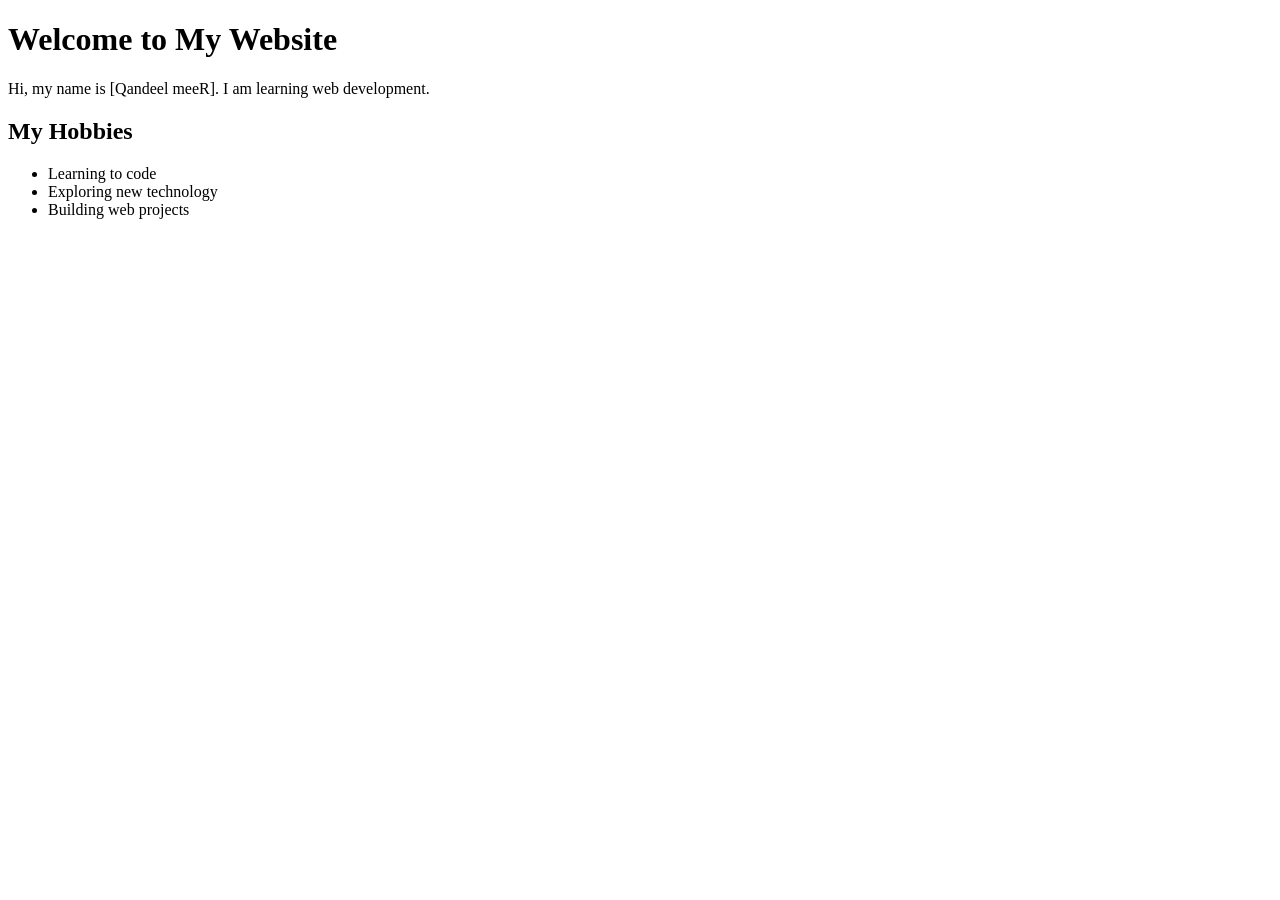
<file: index.html>
<!DOCTYPE html>
<html>
<head>
    <title>My Portfolio</title>
</head>
<body>
    <h1>Welcome to My Website</h1>
    <p>Hi, my name is [Qandeel meeR]. I am learning web development.</p>
    
    <h2>My Hobbies</h2>
    <ul>
        <li>Learning to code</li>
        <li>Exploring new technology</li>
        <li>Building web projects</li>
    </ul>
</body>
</html>
</file>
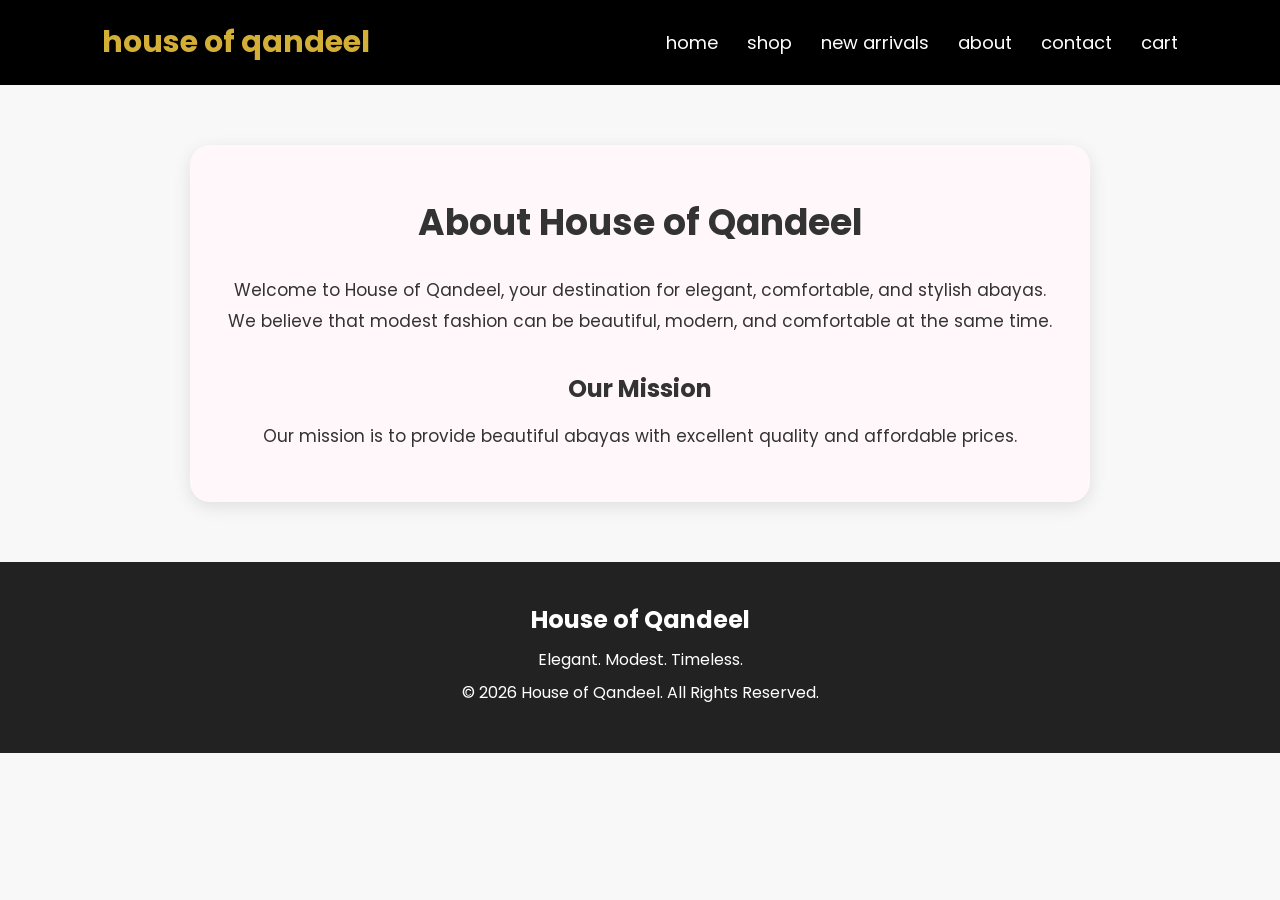
<file: about.html>
<!DOCTYPE html>
<html lang="en">

<head>
    <meta charset="UTF-8">
    <meta name="viewport" content="width=device-width, initial-scale=1.0">
    <title>About | House of Qandeel</title>
    <link rel="stylesheet" href="style.css">
</head>

<body>

<header>

    <div class="logo">
        house of qandeel
    </div>

    <nav>
        <a href="index.html">home</a>
        <a href="shop.html">shop</a>
        <a href="new-arrivals.html">new arrivals</a>
        <a href="about.html">about</a>
        <a href="contact.html">contact</a>
        <a href="cart.html">cart</a>
    </nav>

</header>

<section class="about">

    <h1>About House of Qandeel</h1>

    <p>
        Welcome to House of Qandeel, your destination for elegant,
        comfortable, and stylish abayas.
    </p>

    <p>
        We believe that modest fashion can be beautiful, modern,
        and comfortable at the same time.
    </p>

    <h2>Our Mission</h2>

    <p>
        Our mission is to provide beautiful abayas with excellent
        quality and affordable prices.
    </p>

</section>

<footer>

    <h2>House of Qandeel</h2>

    <p>Elegant. Modest. Timeless.</p>

    <p>© 2026 House of Qandeel. All Rights Reserved.</p>

</footer>

<script src="script.js"></script>

</body>
</html>
</file>
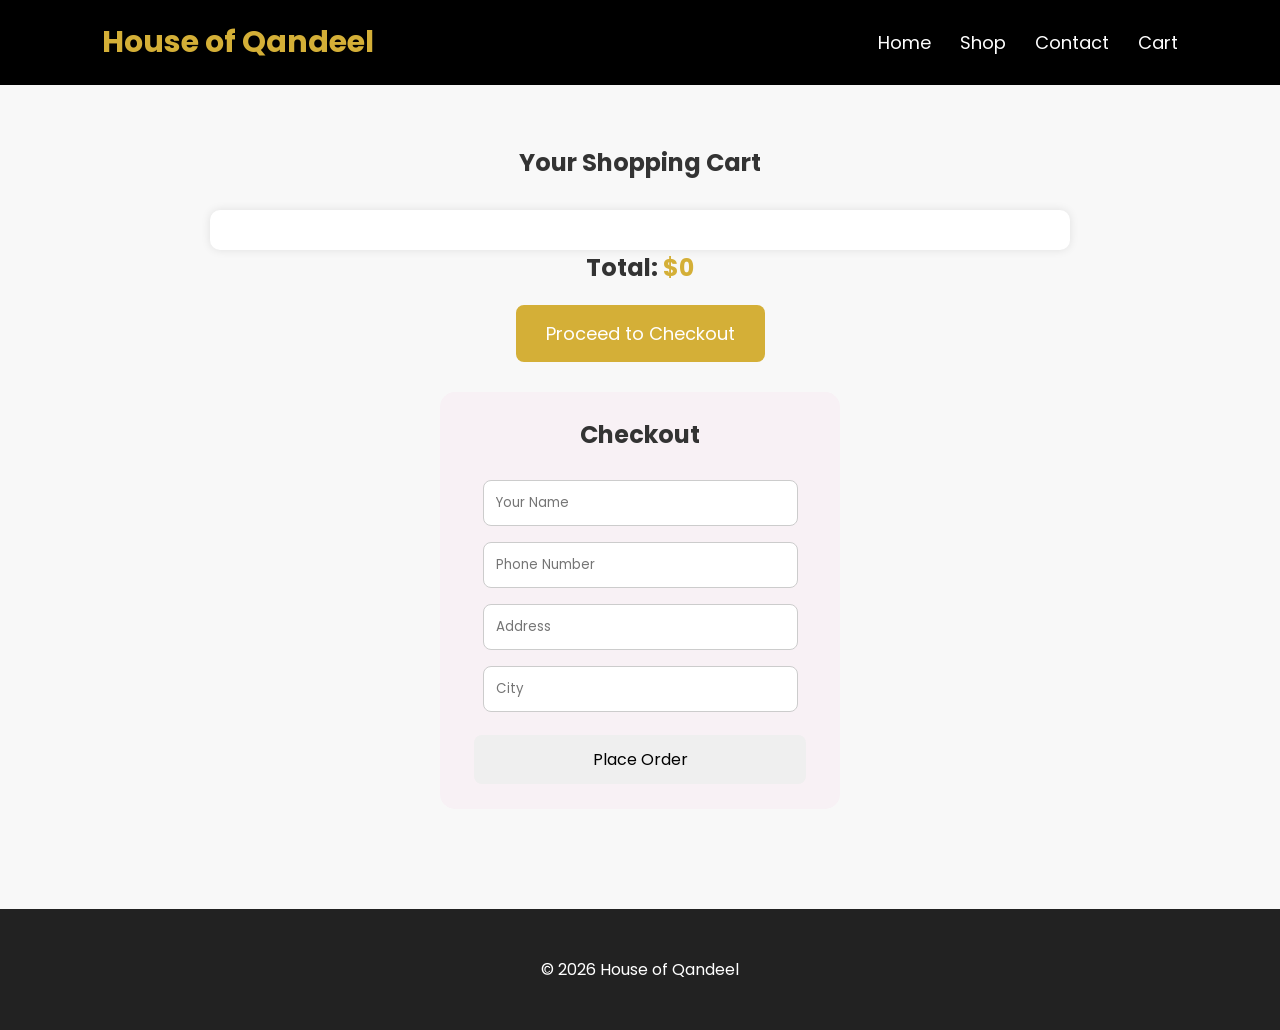
<file: cart.html>
<!DOCTYPE html>
<html lang="en">
<head>
    <meta charset="UTF-8">
    <meta name="viewport" content="width=device-width, initial-scale=1.0">
    <title>Shopping Cart | House of Qandeel</title>
    <link rel="stylesheet" href="style.css">
</head>
<body>

<header>

<div class="logo">House of Qandeel</div>

<nav>
<a href="index.html">Home</a>
<a href="shop.html">Shop</a>
<a href="contact.html">Contact</a>
<a href="cart.html">Cart</a>
</nav>

</header>

<section class="cart">

<h1>Your Shopping Cart</h1>

<div id="cart-items">

<p>Your cart is empty.</p>

</div>

<h2>Total: <span id="total">$0</span></h2>

<button class="checkout-btn">
Proceed to Checkout
</button>
<div class="checkout-form">

    <h2>Checkout</h2>

    <input type="text" id="customer-name" placeholder="Your Name">

    <input type="text" id="phone" placeholder="Phone Number">

    <input type="text" id="address" placeholder="Address">

    <input type="text" id="city" placeholder="City">

    <button id="place-order">Place Order</button>

</div>

</section>

<footer>

<p>© 2026 House of Qandeel</p>

</footer>

<script src="script.js"></script>

</body>
</html>
</file>
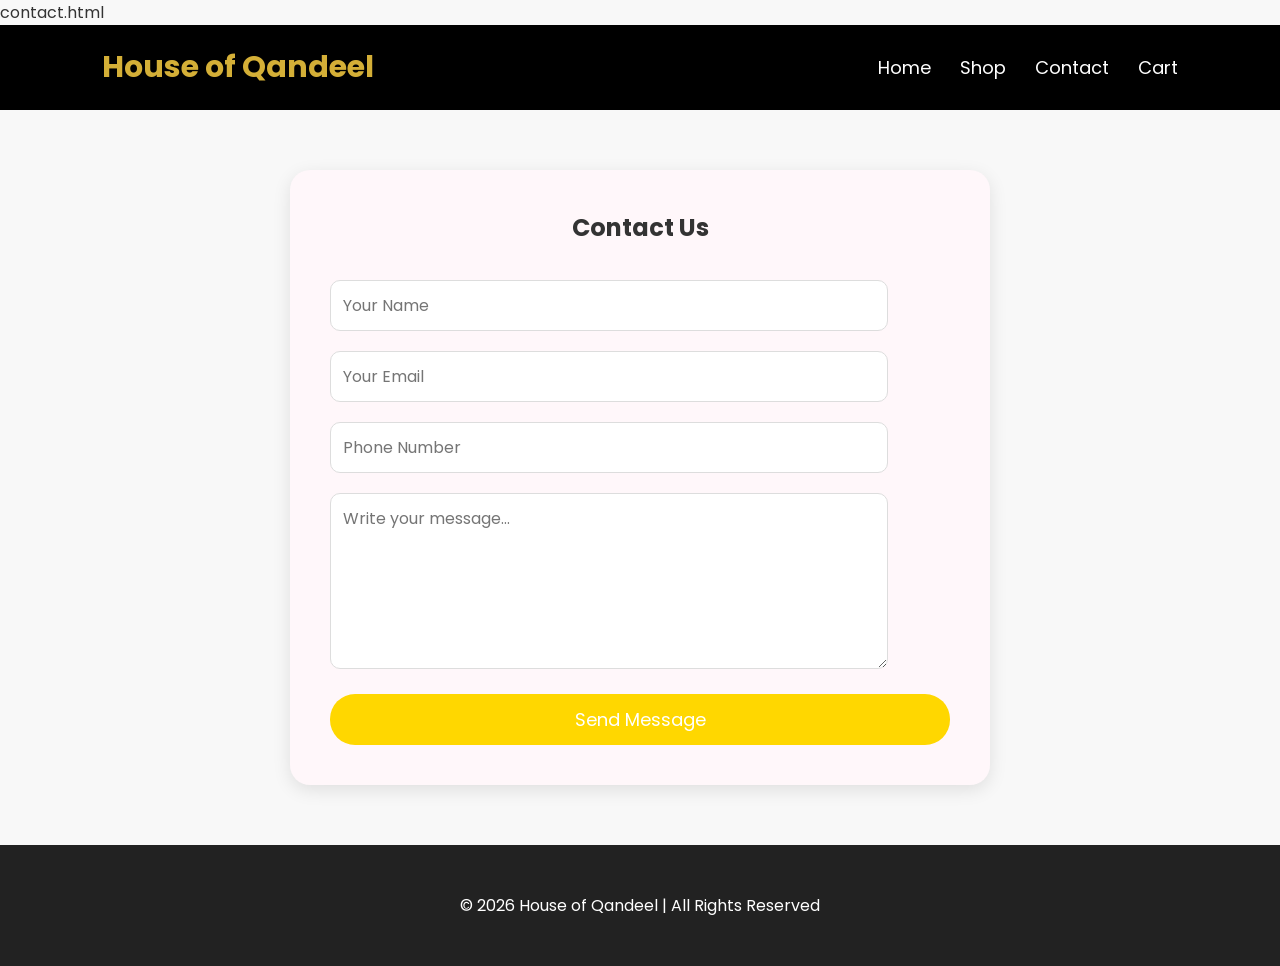
<file: contact.html>
contact.html
<!DOCTYPE html>
<html lang="en">
<head>
    <meta charset="UTF-8">
    <meta name="viewport" content="width=device-width, initial-scale=1.0">
    <title>Contact | House of Qandeel</title>
    <link rel="stylesheet" href="style.css">
</head>
<body>

<header>

<div class="logo">House of Qandeel</div>

<nav>
<a href="index.html">Home</a>
<a href="shop.html">Shop</a>
<a href="contact.html">Contact</a>
<a href="cart.html">Cart</a>
</nav>
</header>

<section class="contact">

<h1>Contact Us</h1>

<form class="contact-form">

<input type="text" placeholder="Your Name" required>

<input type="email" placeholder="Your Email" required>

<input type="tel" placeholder="Phone Number">

<textarea placeholder="Write your message..." rows="6"></textarea>

<button type="submit">Send Message</button>

</form>

</section>

<footer>

<p>© 2026 House of Qandeel | All Rights Reserved</p>

</footer>

<script src="script.js"></script>

</body>
</html>
</file>
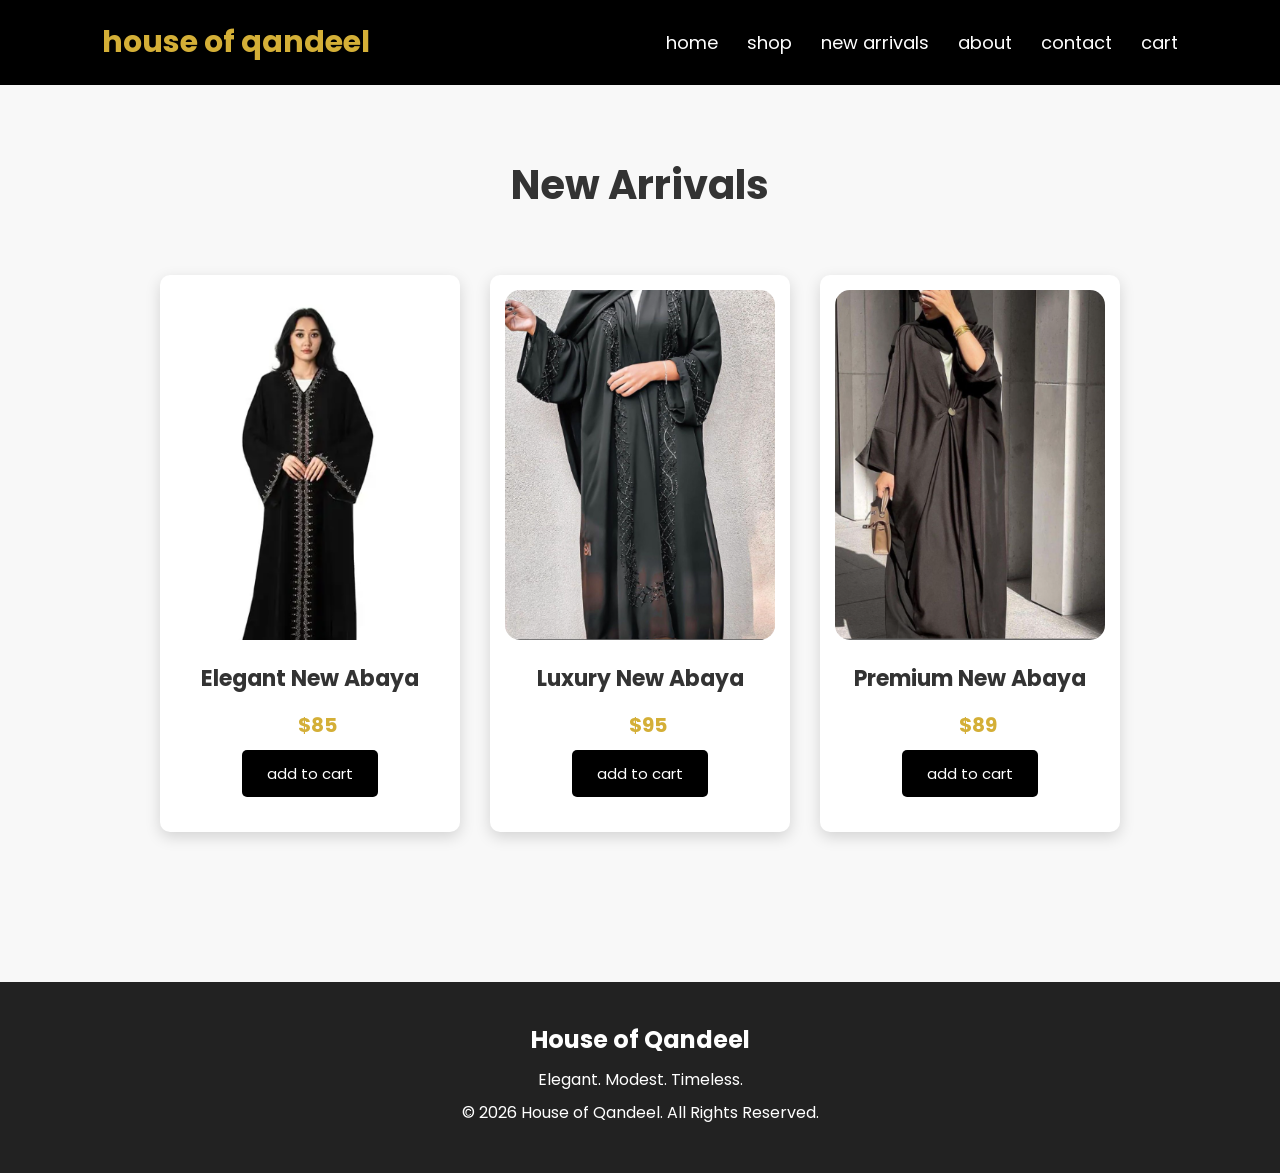
<file: new-arrivals.html>
<!DOCTYPE html>
<html lang="en">

<head>
    <meta charset="UTF-8">
    <meta name="viewport" content="width=device-width, initial-scale=1.0">
    <title>New Arrivals | House of Qandeel</title>
    <link rel="stylesheet" href="style.css">
</head>

<body>

<header>

    <div class="logo">
        house of qandeel
    </div>

    <nav>
        <a href="index.html">home</a>
        <a href="shop.html">shop</a>
        <a href="new-arrivals.html">new arrivals</a>
        <a href="about.html">about</a>
        <a href="contact.html">contact</a>
        <a href="cart.html">cart</a>
    </nav>

</header>

<section class="shop">

    <h1>New Arrivals</h1>

    <div class="product-container">

        <div class="product">
            <img src="images/abaya1.PNG" alt="New Abaya">
            <h3>Elegant New Abaya</h3>
            <p>$85</p>
            <button>add to cart</button>
        </div>

        <div class="product">
            <img src="images/abaya2.PNG" alt="New Abaya">
            <h3>Luxury New Abaya</h3>
            <p>$95</p>
            <button>add to cart</button>
        </div>

        <div class="product">
            <img src="images/abaya3.PNG" alt="New Abaya">
            <h3>Premium New Abaya</h3>
            <p>$89</p>
            <button>add to cart</button>
        </div>

    </div>

</section>

<footer>

    <h2>House of Qandeel</h2>

    <p>Elegant. Modest. Timeless.</p>

    <p>© 2026 House of Qandeel. All Rights Reserved.</p>

</footer>

<script src="script.js"></script>

</body>
</html>
</file>
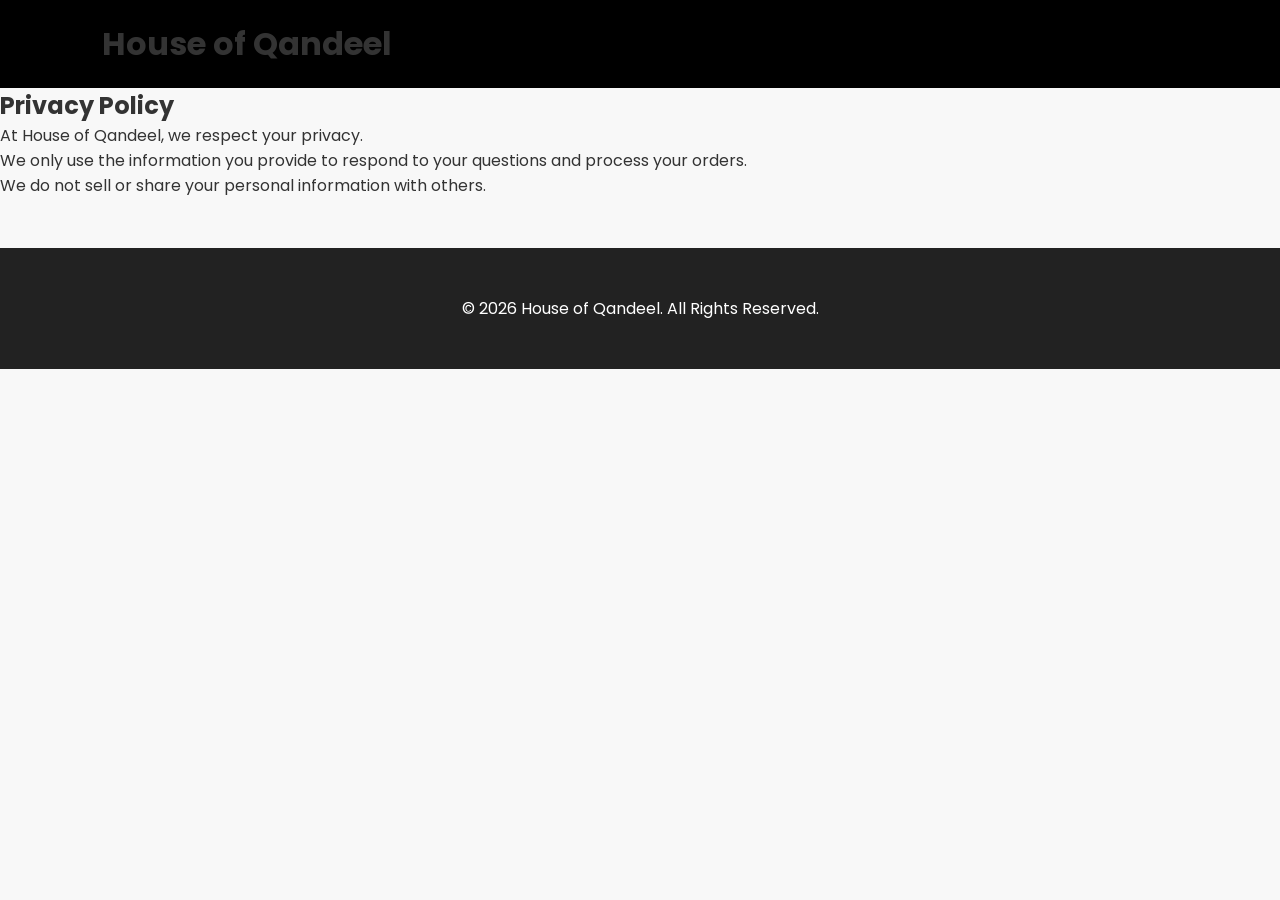
<file: privacy.html>
<!DOCTYPE html>
<html lang="en">
<head>
    <meta charset="UTF-8">
    <meta name="viewport" content="width=device-width, initial-scale=1.0">
    <title>Privacy Policy | House of Qandeel</title>
    <link rel="stylesheet" href="style.css">
</head>
<body>

    <header>
        <h1>House of Qandeel</h1>
    </header>

    <main>
        <h2>Privacy Policy</h2>

        <p>At House of Qandeel, we respect your privacy.</p>

        <p>We only use the information you provide to respond to your questions and process your orders.</p>

        <p>We do not sell or share your personal information with others.</p>
    </main>

    <footer>
        <p>© 2026 House of Qandeel. All Rights Reserved.</p>
    </footer>

</body>
</html>
</file>
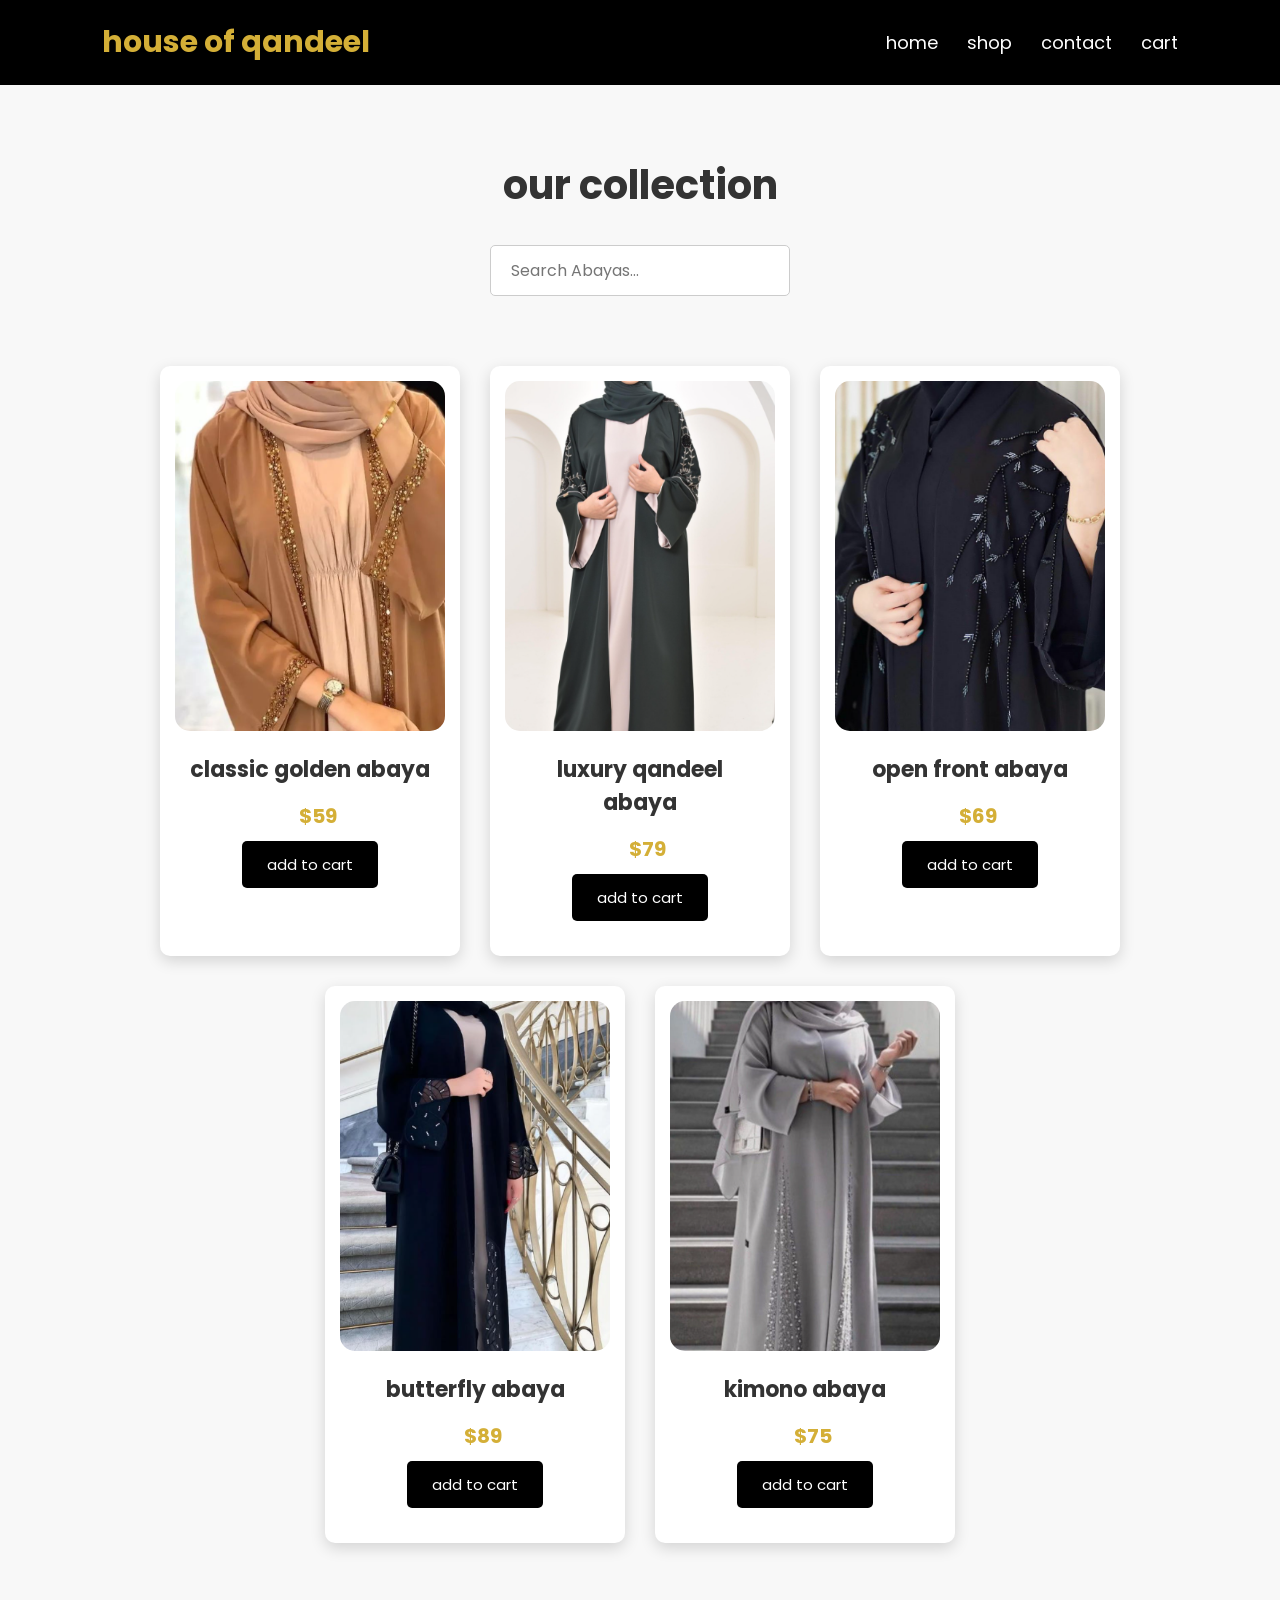
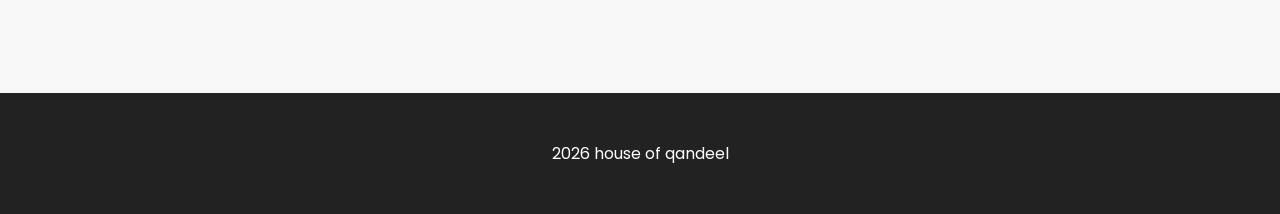
<file: shop.html>
<!DOCTYPE html>
<html lang="en">
<head>
    <meta charset="UTF-8">
    <meta name="viewport" content="width=device-width, initial-scale=1.0">
    <title>shop|house of qandeel</title>
    <link rel="stylesheet" href="style.css">
</head>
<body>
    <header>
        <div class="logo">
house of qandeel
        </div>
        <nav>
            <a href="index.html">home</a>
            <a href="shop.html">shop</a>
            <a href="contact.html">contact</a>
            <a href="cart.html">cart</a>
        </nav>
    </header>
    <section class="shop">
        <h1>our collection</h1>
       <input type="text" id="search" placeholder="Search Abayas..." class="search-box">
        <div class="product-container">
            <div class="product">
                <img src="images/abaya4.PNG" alt="golden abaya">
                <h3>classic golden abaya</h3>
                <p>$59</p>
                <button>add to cart</button>
            </div>
            <div class="product">
                <img src="images/abaya5.PNG" alt="stylish abaya">
                <h3>luxury qandeel abaya</h3>
                <p>$79</p>
                <button>add to cart</button>
                </div>
                <div class="product">
                    <img src="images/abaya6.PNG" alt="open abaya">
                    <h3>open front abaya</h3>
                    <p>$69</p>
                    <button>add to cart</button>
                </div>
                <div class="product">
                    <img src="images/abaya7.PNG" alt="coat style">
                    <h3>butterfly abaya</h3>
                    <p>$89</p>
                    <button>add to cart</button>
                </div>
                <div class="product">
                    <img src="images/abaya8.PNG" alt="simple abaya">
                    <h3>kimono abaya</h3>
                    <p>$75</p>
                    <button>add to cart</button>
                </div>
                </div>
    </section>
    <footer>
        <p>2026 house of qandeel</p>
    </footer>
    <script src="script.js"></script>
</body>
</html>
</file>
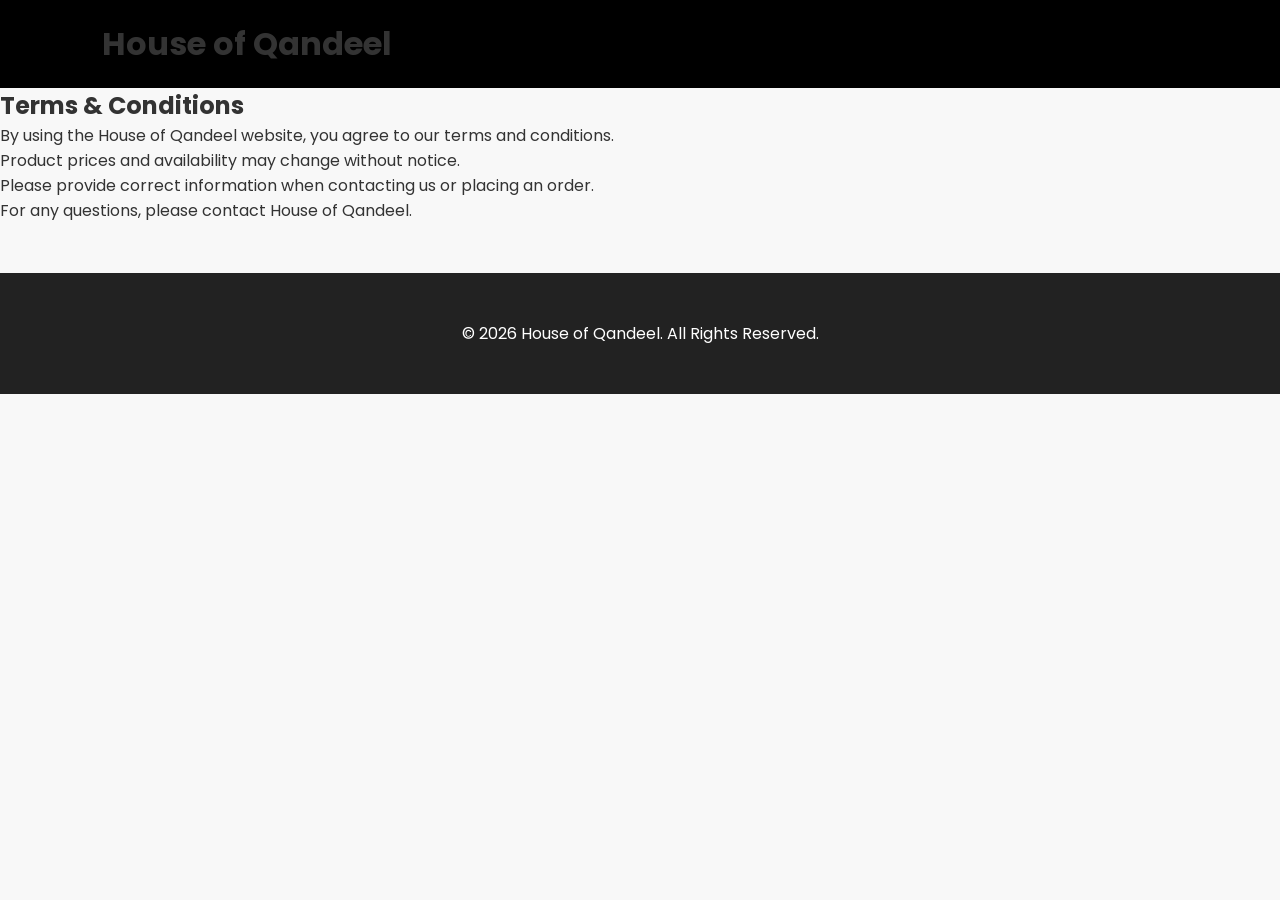
<file: terms.html>
<!DOCTYPE html>
<html lang="en">
<head>
    <meta charset="UTF-8">
    <meta name="viewport" content="width=device-width, initial-scale=1.0">
    <title>Terms & Conditions | House of Qandeel</title>
    <link rel="stylesheet" href="style.css">
</head>
<body>

    <header>
        <h1>House of Qandeel</h1>
    </header>

    <main>
        <h2>Terms & Conditions</h2>

        <p>By using the House of Qandeel website, you agree to our terms and conditions.</p>

        <p>Product prices and availability may change without notice.</p>

        <p>Please provide correct information when contacting us or placing an order.</p>

        <p>For any questions, please contact House of Qandeel.</p>
    </main>

    <footer>
        <p>© 2026 House of Qandeel. All Rights Reserved.</p>
    </footer>

</body>
</html>
</file>
<file: style.css>
@import url('https://fonts.googleapis.com/css2?family=Poppins:wght@300;400;500;600;700&display=swap');

*{
    margin:0;
    padding:0;
    box-sizing:border-box;
    font-family:'poppins', sans-serif;
}
body{
    background: #f8f8f8;
    color: #333;
}
header{
    background: #000;
    display: flex;
    justify-content: space-between;
    align-items: center;
    padding: 20px 8%;
    position: sticky;
    top: 0;
}
logo{
    color: #d4af37;
    font-size: 30px;
    font-weight: bold;
}
nav a{
    text-decoration: none;
    color: white;
    margin-left: 25px;
    font-size: 18px;
    transition: 3s;
}
nav a:hover{
    color: #d4af3f;
}
.hero{
    height: 80vh;
    background: linear-gradient(rgba(0,0,0,.5),rgba(0,0,0,.5)),
    url("images/hero.jpg");
    background-size: cover;
    background-position: center;
    display: flex;
    flex-direction: column;
    justify-content: center;
    align-items: center;
    text-align: center;
    color: white;
}
.hero h1{
    font-size: 55px;
}
.hero p{
    font-size: 22px;
    margin: 22px 0;
}
.btn{
    background: #d4af37;
    color: white;
    text-decoration: none;
    padding: 15px 35px;
    border-radius: 30px;
    font-size: 18px;
}
.btn:hover{
    background: black;
}
.products{
    padding: 70px 8%;
}  
.products h2{
    text-align: center;
    margin-bottom: 40px;
    font-size: 40px;

}
.product img {
    width: 100%;
    height: 350px;
    object-fit: cover;
    border-radius: 15px;
    transition: 0.3s;
}

.product img:hover {
    transform: scale(1.03);
}
.hero-content h1 {
    color: #d4af37;
    text-shadow: 1px 1px 4px rgba(0, 0, 0, 0.25);
}
.hero-content p {
    color: #d4af37;
    text-shadow: 1px 1px 4px rgba(0, 0, 0, 0.25);
}
.product{
    width: 300px;
    background: white;
    border-radius: 10px;
    overflow: hidden;
    box-shadow: 0 5px 15px rgba(0,0,0,.2);
    transition: .3s;
}
.product:hover{
    transform: translateY(-10px);
}
.product img{
    width: 100%;
    height: 350px;
    object-fit: cover;
}
.product h3{
    margin: 15px;
}
.product p{
    color: #d4af37;
    font-size: 22px;
    margin-left: 15px;
}
.product button{
    margin: 22px 15px;
    padding: 12px 25px;
    border: none;
    background: black;
    color: white;
    cursor: pointer;
    border-radius: 5px;
}
.product button :hover{
background: #d4af37;
}
footer{
    background: black;
    color: white;
    text-align: center;
    padding: 25px;
    margin-top: 50px;
}
.shop{
    padding:70px 8%;
    text-align:center;
}

.shop h1{
    font-size:40px;
    margin-bottom:30px;
}

.shop input{
    padding:12px 20px;
    width:300px;
    margin-bottom:40px;
    border:1px solid #ccc;
    border-radius:5px;
}

.shop .product-container{
    display:flex;
    justify-content:center;
    gap:30px;
    flex-wrap:wrap;
}
.shop .product{
    width:300px;
    background:white;
    border-radius:10px;
    overflow:hidden;
    box-shadow:0 5px 15px rgba(0,0,0,0.15);
    transition:0.3s;
}

.shop .product:hover{
    transform:translateY(-10px);
}

.shop .product img{
    width:100%;
    height:350px;
    object-fit:cover;
}
.shop .product h3{
    margin:15px;
    font-size:22px;
}

.shop .product p{
    color:#d4af37;
    font-size:20px;
    font-weight:bold;
}

.shop .product button{
    margin:10px 15px 20px;
    padding:12px 25px;
    border:none;
    background:black;
    color:white;
    border-radius:5px;
    cursor:pointer;
}

.shop .product button:hover{
    background:#d4af37;
}
.contact{
    width:60%;
    margin:70px auto;
}

.contact h1{
    text-align:center;
    margin-bottom:30px;
}

.contact form{
    display:flex;
    flex-direction:column;
}

.contact input,
.contact textarea{
    padding:15px;
    margin:10px 0;
    border:1px solid #ccc;
    border-radius:8px;
    font-size:16px;
}

.contact button{
    padding:15px;
    background:#d4af37;
    color:white;
    border:none;
    border-radius:8px;
    cursor:pointer;
    font-size:18px;
}

.contact button:hover{
    background:black;
}
.cart{
    width:80%;
    margin:60px auto;
}

.cart h1{
    text-align:center;
    margin-bottom:30px;
}

#cart-items{
    background:white;
    padding:20px;
    border-radius:10px;
    box-shadow:0 0 10px rgba(0,0,0,.1);
}
.cart-product{
    display:flex;
    align-items:center;
    gap:20px;
    padding:20px;
    margin-bottom:20px;
    background:white;
    border-radius:10px;
    box-shadow:0 5px 15px rgba(0,0,0,0.1);
}

.cart-product img{
    width:100px;
    height:120px;
    object-fit:cover;
    border-radius:8px;
}

.cart-product h3{
    flex:1;
}

.cart-product p{
    color:#d4af37;
    font-weight:bold;
}

.cart-product button{
    background:black;
    color:white;
    border:none;
    padding:10px 18px;
    border-radius:5px;
    cursor:pointer;
}

.cart-product button:hover{
    background:#d4af37;
}

#total{
    color:#d4af37;
}
.checkout-btn{
    margin-top:20px;
    padding:15px 30px;
    background:#d4af37;
    color:white;
    border:none;
    cursor:pointer;
    border-radius:8px;
    font-size:18px;
}

.checkout-btn:hover{
    background:black;
}
.search-box{

width:300px;
padding:12px;

display:block;
margin:20px auto 40px;

border:2px solid #d4af37;

border-radius:30px;

font-size:16px;

outline:none;

}

.search-box:focus{

border-color:black;

}
header{
    background:#000;
    display:flex;
    justify-content:space-between;
    align-items:center;
    padding:20px 8%;
}

.logo{
    color:#d4af37;
    font-size:30px;
    font-weight:bold;
}

nav a{
    text-decoration:none;
    color:white;
    margin-left:25px;
    font-size:18px;
}

nav a:hover{
    color:#d4af37;
}
.hero{
    height:90vh;
    background:linear-gradient(rgba(0,0,0,0.5), rgba(0,0,0,0.5)),
    url("images/hero.jpg");
    background-size:cover;
    background-position:center;
    display:flex;
    justify-content:center;
    align-items:center;
    text-align:center;
}

.hero-content{
    color:white;
}

.hero-content h1{
    font-size:55px;
    margin-bottom:20px;
}

.hero-content p{
    font-size:20px;
    margin-bottom:30px;
}

.btn{
    background:#d4af37;
    color:white;
    text-decoration:none;
    padding:15px 35px;
    border-radius:30px;
    font-size:18px;
}

.btn:hover{
    background:#000;
}
.why{

padding:70px 8%;
background:#f3f3f3;

}

.why h2{

text-align:center;
margin-bottom:40px;

}

.why-container{

display:flex;
justify-content:center;
gap:30px;
flex-wrap:wrap;

}

.box{

background:white;
padding:30px;
width:300px;
text-align:center;
border-radius:10px;
box-shadow:0 5px 15px rgba(0,0,0,.1);

}
.reviews{
    padding:70px 8%;
    text-align:center;
}

.reviews h2{
    margin-bottom:40px;
    font-size:40px;
}

.review-container{
    display:flex;
    justify-content:center;
    gap:30px;
    flex-wrap:wrap;
}

.review{
    width:300px;
    background:#fff;
    padding:25px;
    border-radius:10px;
    box-shadow:0 5px 15px rgba(0,0,0,0.15);
}

.review h3{
    color:#d4af37;
    margin-bottom:15px;
}

.review h4{
    margin-top:15px;
    color:#555;
}
.instagram{
    padding:70px 8%;
    text-align:center;
    background:#f3f3f3;
}

.instagram h2{
    font-size:40px;
    margin-bottom:10px;
}

.instagram p{
    color:#d4af37;
    margin-bottom:35px;
    font-size:18px;
}

.instagram-container{
    display:flex;
    justify-content:center;
    gap:15px;
    flex-wrap:wrap;
}

.instagram-container img{
    width:230px;
    height:230px;
    object-fit:cover;
    border-radius:8px;
    transition:0.3s;
}

.instagram-container img:hover{
    transform:scale(1.05);
}
.newsletter{
    padding:70px 8%;
    text-align:center;
}

.newsletter h2{
    font-size:40px;
    margin-bottom:15px;
}

.newsletter p{
    margin-bottom:25px;
}

.newsletter input{
    padding:14px;
    width:300px;
    border:1px solid #ccc;
    border-radius:5px;
}

.newsletter button{
    padding:14px 25px;
    border:none;
    background:black;
    color:white;
    border-radius:5px;
    cursor:pointer;
}

.newsletter button:hover{
    background:#d4af37;
}
footer{
    background:black;
    color:white;
    text-align:center;
    padding:40px 8%;
}

footer h2{
    margin-bottom:10px;
}

footer p{
    margin:10px 0;
}

.footer-links{
    margin:20px 0;
}

.footer-links a{
    color:white;
    text-decoration:none;
    margin:0 15px;
}

.footer-links a:hover{
    color:#d4af37;
}
@media (max-width: 768px){

    header{
        flex-direction: column;
        gap: 15px;
    }

    nav{
        display: flex;
        flex-wrap: wrap;
        justify-content: center;
    }

    nav a{
        margin: 5px 10px;
    }

    .hero h1{
        font-size: 35px;
    }

    .hero p{
        font-size: 18px;
    }

    .product-container {
    display: flex;
    flex-wrap: wrap;
    gap: 20px;
    justify-content: center;
}
    .product{
        width: 90%;
    }

    .cart{
        width: 90%;
    }

    .cart-product{
        flex-direction: column;
        text-align: center;
    }

    .contact{
        width: 90%;
    }
}
.checkout-form {
    width: 400px;
    margin: 30px auto;
    padding: 25px;
    background: #f8f1f5;
    border-radius: 15px;
    text-align: center;
}


.checkout-form h2 {
    margin-bottom: 20px;
}


.checkout-form input {
    width: 90%;
    padding: 12px;
    margin: 8px 0;
    border: 1px solid #ccc;
    border-radius: 8px;
}


.checkout-form button {
    width: 95%;
    padding: 12px;
    margin-top: 15px;
    border: none;
    border-radius: 8px;
    cursor: pointer;
    font-size: 16px;
}
.cart {
    max-width: 900px;
    margin: 40px auto;
    padding: 20px;
    text-align: center;
}

#cart-items > div {
    display: flex;
    align-items: center;
    gap: 20px;
    margin: 20px 0;
    padding: 20px;
    background: #f8f1f5;
    border-radius: 15px;
}

#cart-items img {
    width: 100px;
    height: 120px;
    object-fit: cover;
    border-radius: 10px;
}

#cart-items h3 {
     flex: 1;
}

#cart-items p {
    font-weight: bold;
}

#cart-items .minus,
#cart-items .plus {
    padding: 6px 12px;
    border: none;
    border-radius: 6px;
    cursor: pointer;
}

#cart-items .quantity {
    margin: 0 10px;
    font-weight: bold;
}

#cart-items > div > button:last-child {
    padding: 8px 15px;
    border: none;
    border-radius: 8px;
    cursor: pointer;
}
#total {
    font-size: 24px;
    font-weight: bold;
}
.product-container {
    display: flex;
    flex-wrap: wrap;
    justify-content: center;
    gap: 25px;
    padding: 30px;
}

.product {
    width: 220px;
    padding: 15px;
    text-align: center;
    background: #fff;
    border-radius: 15px;
    box-shadow: 0 4px 12px rgba(0,0,0,0.1);
    transition: transform 0.3s;
}

.product:hover {
    transform: translateY(-8px);
}

.product img {
    width: 100%;
    height: 280px;
    object-fit: cover;
    border-radius: 12px;
}
.product h3 {
    margin: 12px 0 8px;
}

.product p {
    font-size: 18px;
    font-weight: bold;
}

.product button {
    padding: 10px 20px;
    border: none;
    border-radius: 8px;
    cursor: pointer;
    font-size: 15px;
}
.product button:hover {
    transform: scale(1.05);
    opacity: 0.85;
}
.product button:hover {
    transform: scale(1.05) !important;
    opacity: 0.85 !important;
}
.product button {
    transition: 0.3s;
}

.product button:hover {
    background-color: gold;
    color: white;
    transform: scale(1.05);
}
.search-box {
    display: block;
    width: 300px;
    padding: 12px 15px;
    margin: 20px auto 30px;
    border: 2px solid #ddd;
    border-radius: 25px;
    font-size: 16px;
    outline: none;
}

.search-box:focus {
    border-color: gold;
}
.hero {
    min-height: 500px;
    display: flex;
    justify-content: space-around;
    align-items: center;
    padding: 40px 8%;
    background: linear-gradient(135deg, #fff7fa, #f5e6ed);
}

.hero-text {
    max-width: 500px;
}

.hero-text h1 {
    font-size: 42px;
    margin-bottom: 15px;
}

.hero-text p {
    font-size: 18px;
    margin-bottom: 25px;
}
.shop-now {
    display: inline-block;
    padding: 12px 28px;
    background-color: gold;
    color: white;
    text-decoration: none;
    border-radius: 25px;
    font-size: 17px;
    transition: 0.3s;
    }

.shop-now:hover {
    transform: scale(1.08);
    opacity: 0.85;
}
.hero-image img {
    width: 350px;
    height: 430px;
    object-fit: cover;
    border-radius: 20px;
}
.btn {
    display: inline-block;
    padding: 12px 28px;
    background-color: gold;
    color: white;
    text-decoration: none;
    border-radius: 25px;
    transition: 0.3s;
}

.btn:hover {
    background-color: #d4af37;
    transform: scale(1.05);
}
.why {
    padding: 50px 20px;
    text-align: center;
}

.why-container {
    display: flex;
    justify-content: center;
    gap: 25px;
    flex-wrap: wrap;
}

.box {
    width: 220px;
    padding: 25px;
    background: #fff7fa;
    border-radius: 15px;
    box-shadow: 0 4px 12px rgba(0,0,0,0.1);
    transition: 0.3s;
}

.box:hover {
    transform: translateY(-8px);
}
.reviews {
    padding: 50px 20px;
    text-align: center;
}

.review-container {
    display: flex;
    justify-content: center;
    gap: 25px;
    flex-wrap: wrap;
}

.review {
    width: 220px;
    padding: 25px;
    background: #fff7fa;
    border-radius: 15px;
    box-shadow: 0 4px 12px rgba(0,0,0,0.1);
    transition: 0.3s;
}

.review:hover {
    transform: translateY(-8px);
}
.instagram {
    padding: 70px 20px;
    text-align: center;
    background: #fff7fa;
}

.instagram h2 {
    font-size: 32px;
    margin-bottom: 10px;
}

.instagram p {
    margin-bottom: 30px;
    font-size: 17px;
}

.instagram-container {
    display: grid;
    grid-template-columns: repeat(3, 200px);
    justify-content: center;
    gap: 25px;
}

.instagram-container img {
    width: 200px;
    height: 260px;
    object-fit: cover;
    border-radius: 18px;
     box-shadow: 0 6px 18px rgba(0,0,0,0.15);
    transition: 0.4s;
}

.instagram-container img:hover {
    transform: translateY(-10px) scale(1.03);
}
.newsletter {
    padding: 60px 20px;
    text-align: center;
    background: #f5e6ed;
}

.newsletter h2 {
    font-size: 30px;
    margin-bottom: 10px;
}

.newsletter p {
    margin-bottom: 25px;
}

.newsletter input {
    width: 280px;
    padding: 12px;
    border: 2px solid white;
    border-radius: 25px;
    outline: none;
}

.newsletter button {
    padding: 12px 25px;
    margin-left: 8px;
    border: none;
    border-radius: 25px;
    background: gold;
      color: white;
    cursor: pointer;
    transition: 0.3s;
}

.newsletter button:hover {
    transform: scale(1.05);
    background: #d4af37;
}
footer {
    padding: 40px 20px;
    text-align: center;
    background: #222;
    color: white;
}

footer h2 {
    margin-bottom: 10px;
}

footer p {
    margin: 8px 0;
}

.footer-links {
    margin: 20px 0;
}

.footer-links a {
    color: white;
    text-decoration: none;
    margin: 0 12px;
    transition: 0.3s;
}

.footer-links a:hover {
    color: gold;
}
@media (max-width: 600px) {

    header {
        flex-direction: column;
        gap: 15px;
    }

    nav {
        display: flex;
        flex-wrap: wrap;
        justify-content: center;
        gap: 10px;
    }

    .hero {
        flex-direction: column;
        text-align: center;
    }

    .hero-content h1 {
        font-size: 30px;
    }

    .hero-image img {
        width: 280px;
        height: 350px;
    }

     .product-container {
        flex-direction: column;
        align-items: center;
    }

    .instagram-container {
        grid-template-columns: 1fr;
    }

    .newsletter input {
        width: 80%;
        margin-bottom: 10px;
    }

    .newsletter button {
        margin-left: 0;
    }
}
.about {
    max-width: 900px;
    margin: 60px auto;
    padding: 50px 30px;
    text-align: center;
    background: #fff7fa;
    border-radius: 20px;
    box-shadow: 0 5px 18px rgba(0,0,0,0.1);
}

.about h1 {
    font-size: 36px;
    margin-bottom: 25px;
}

.about h2 {
    margin-top: 35px;
    margin-bottom: 15px;
}

.about p {
    font-size: 17px;
    line-height: 1.8;
}
.contact {
    max-width: 700px;
    margin: 60px auto;
    padding: 40px;
    text-align: center;
    background: #fff7fa;
    border-radius: 20px;
    box-shadow: 0 5px 18px rgba(0,0,0,0.1);
}

.contact h1 {
    margin-bottom: 25px;
}

.contact input,
.contact textarea {
    width: 90%;
    padding: 12px;
    margin: 10px 0;
    border: 1px solid #ddd;
    border-radius: 10px;
    outline: none;
}
.contact input:focus,
.contact textarea:focus {
    border-color: gold;
}

.contact button {
    margin-top: 15px;
    padding: 12px 28px;
    border: none;
    border-radius: 25px;
    background: gold;
    color: white;
    cursor: pointer;
    transition: 0.3s;
}

.contact button:hover {
    background: #d4af37;
    transform: scale(1.05);
}
footer {
    text-align: center;
    padding: 40px 20px;
    margin-top: 50px;
}

footer h2 {
    margin-bottom: 10px;
}

.footer-links {
    margin: 20px 0;
}

.footer-links a {
    margin: 0 10px;
    text-decoration: none;
}

.footer-links a:hover {
    color: #d4af37;
}
.instagram-container img {
    width: 100%;
    height: 220px;
    object-fit: cover;
    border-radius: 15px;
    transition: 0.3s;
    box-shadow: 0 5px 15px rgba(0,0,0,0.12);
}

.instagram-container img:hover {
    transform: scale(1.05);
}
.product img {
    width: 100%;
    height: 350px;
    object-fit: cover;
    border-radius: 15px;
    transition: 0.3s;
}

.product img:hover {
    transform: scale(1.03);
}
.hero-content h1 {
    color: #d4af37;
    text-shadow: 1px 1px 4px rgba(0, 0, 0, 0.25);
}
.hero-content p {
    color: #d4af37;
    text-shadow: 1px 1px 4px rgba(0, 0, 0, 0.25);
}
.featured-title {
    width: 100%;
    text-align: center;
    margin-bottom: 30px;
}
.products {
    padding: 70px 8%;
    text-align: center;
}

.products h2 {
    text-align: center;
    font-size: 40px;
    margin-bottom: 40px;
}

.products .product-container {
    display: flex;
    justify-content: center;
    align-items: flex-start;
    gap: 30px;
    flex-wrap: wrap;
    width: 100%;
}

.products .product {
    width: 300px;
}
</file>
